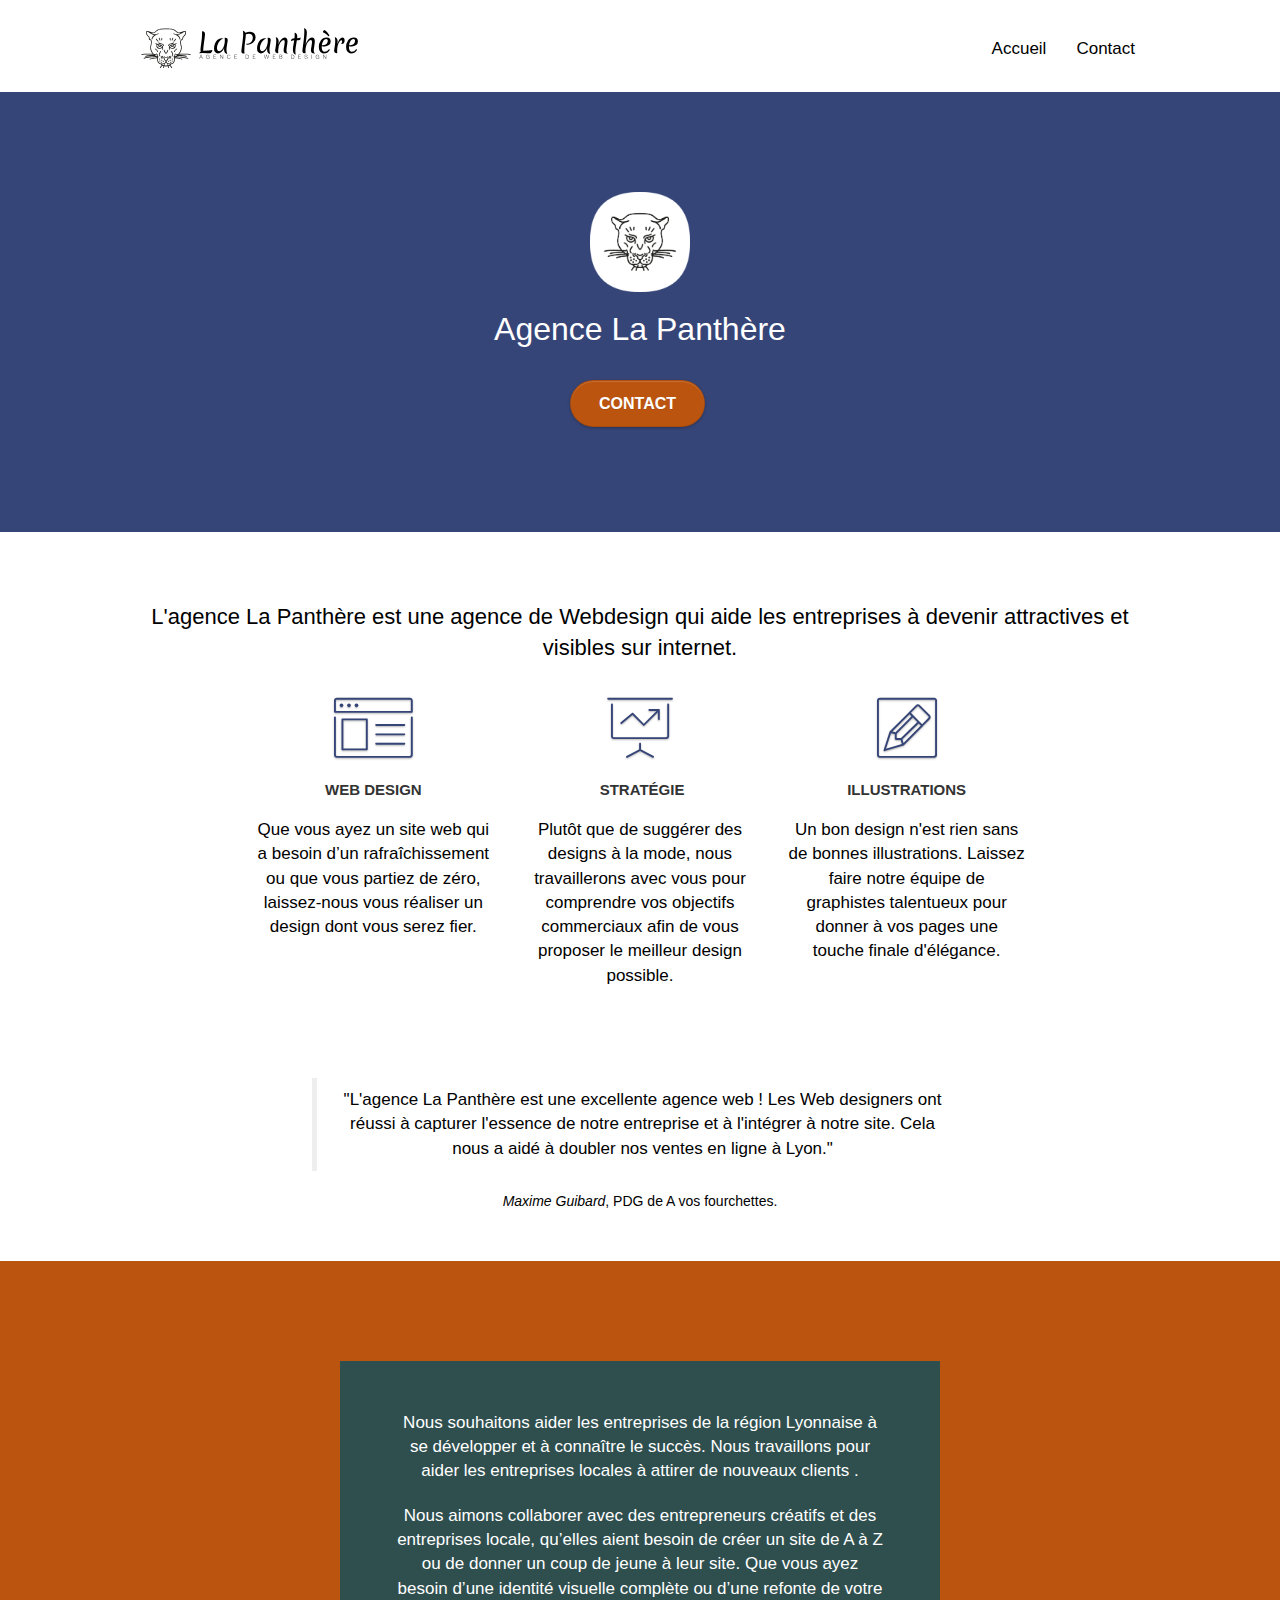
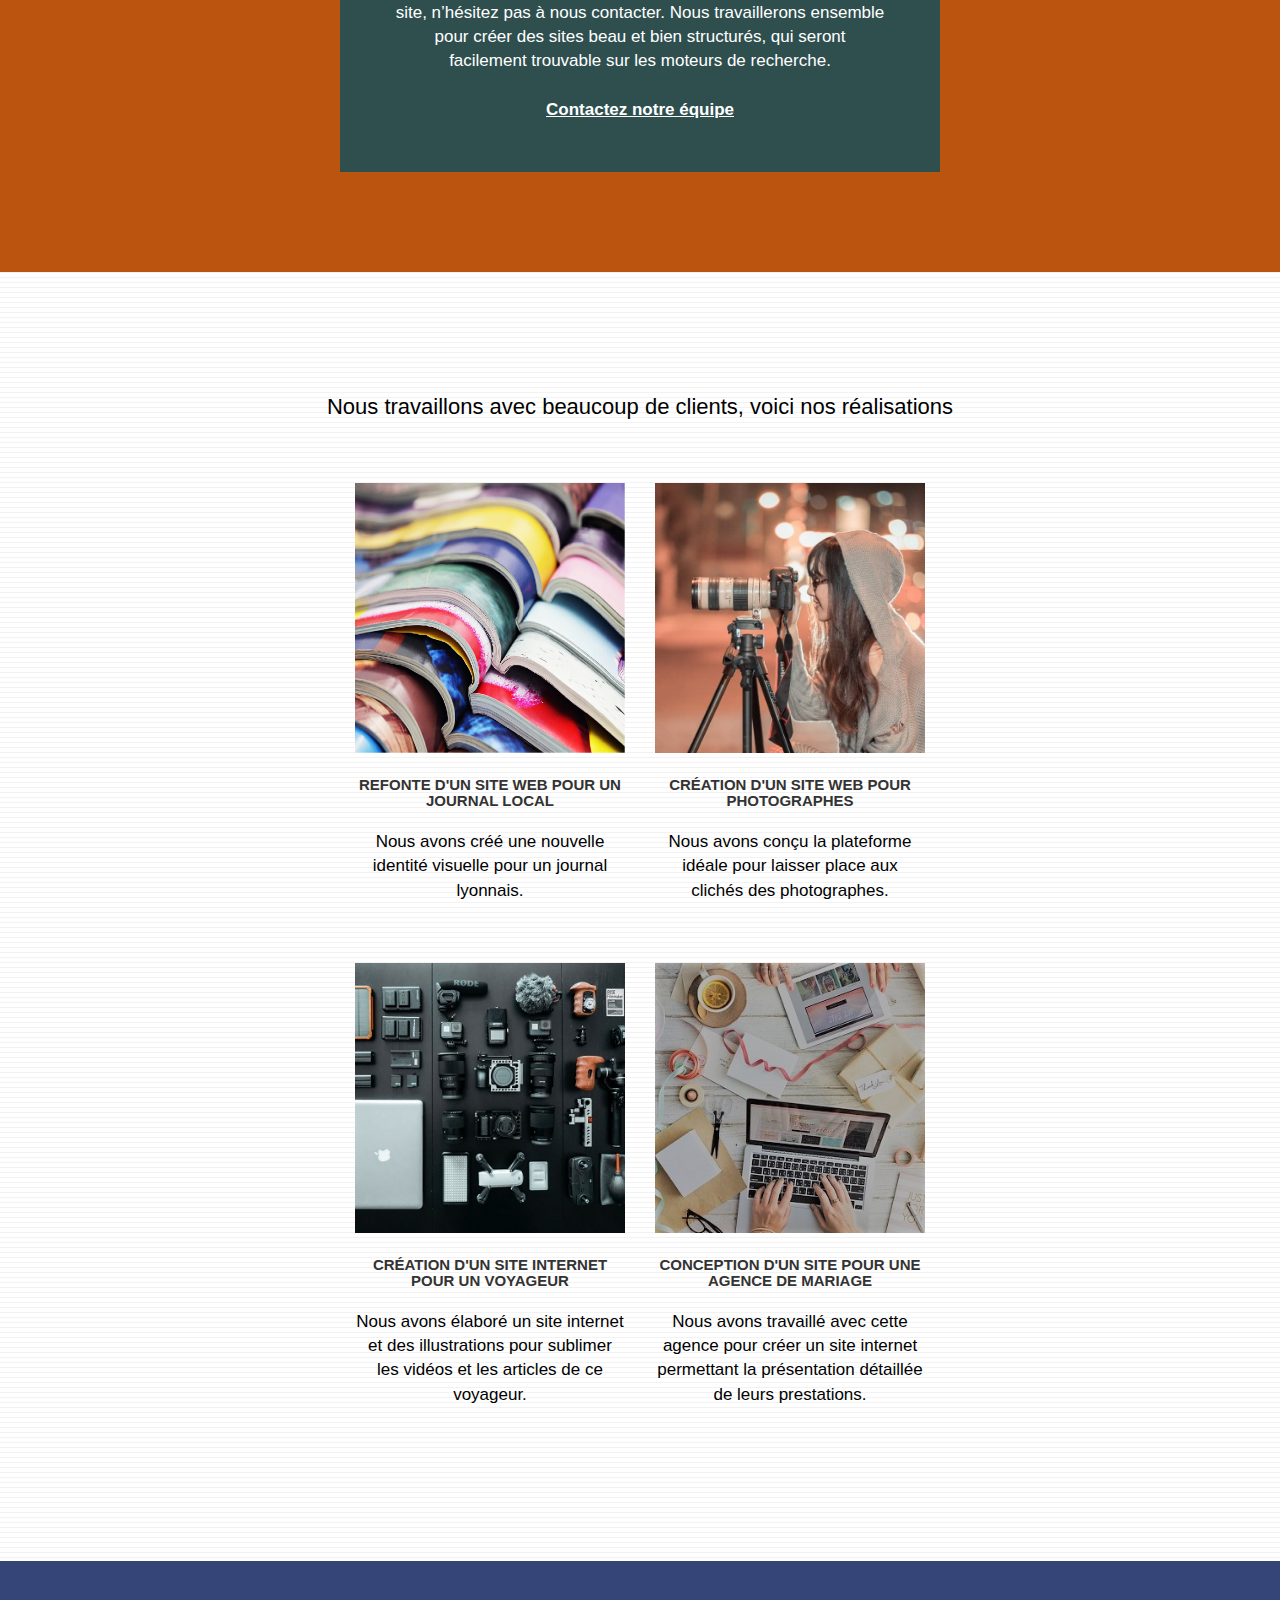
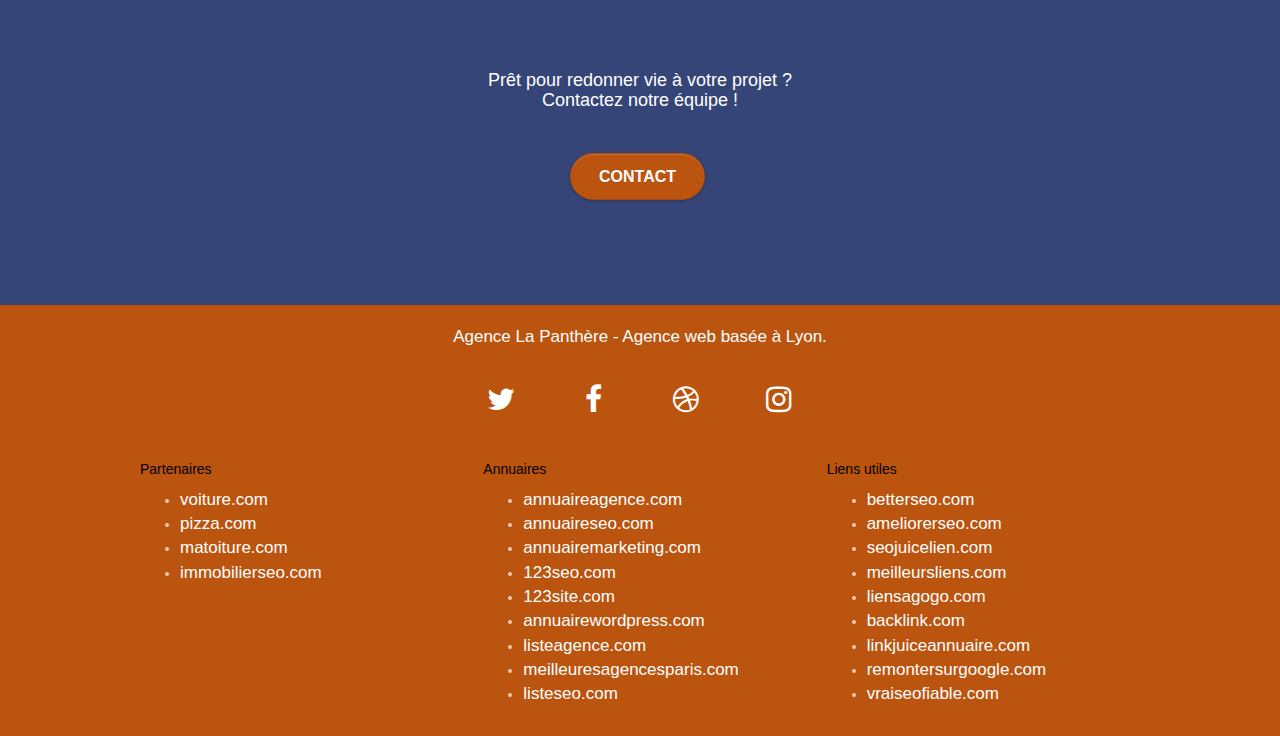
<file: index.html>
<!doctype html>
<html lang="fr-FR">
<head>
    <meta charset="utf-8">
	<meta name="google-site-verification" content="D3obPeCJsWR9UN9OJGlgRFCOCt_cHefrykcLHvvnbHA" />
    <meta name="description" content="La Panthère est une agence de web design qui aide les entreprises à devenir attractives et visibles sur Internet | +500 clients satisfait">
    <meta name="viewport" content="width=device-width, initial-scale=1.0, viewport-fit=cover">
    <link rel="shortcut icon" type="image/png" href="favicon.jpg">
    
	<link rel="stylesheet" type="text/css" href="./css/bootstrap.css">
	<link rel="stylesheet" type="text/css" href="style.css">
	<link rel="stylesheet" type="text/css" href="./css/font-awesome.css">
	<link rel="stylesheet" type="text/css" href="./css/et-line.css">
	
    
	<script src="./js/jquery-2.1.0.js"></script>
	<script src="./js/bootstrap.js"></script>
	<script src="./js/blocs.js"></script>
	<script src="./js/jquery.touchSwipe.js" defer></script>
	<script src="./js/gmaps.js"></script>

    <title>La Panthère - Agence de Web Design</title>

    
<!-- Analytics -->
 
<!-- Analytics END -->
    
</head>
<body>
<!-- Principal conteneur -->
<main class="page-container">
    
	<!-- bloc-0 -->
	<header class="bloc bgc-white l-bloc " id="bloc-0">
		<div class="container bloc-sm">

			<nav class="navbar row">
				<div class="navbar-header">
					<a class="navbar-brand" href="index.html"><img src="img/agence-la-panthere-monochrome.svg" alt="Logo La Panthère, Agence Web" height="40" width="217"/></a>
					<button id="nav-toggle" type="button" aria-label="Toggle Navigation" class="ui-navbar-toggle navbar-toggle" data-toggle="collapse" data-target=".navbar-1">
						<span class="sr-only"></span><span class="icon-bar"></span><span class="icon-bar"></span><span class="icon-bar"></span>
					</button>
				</div>
				<div class="collapse navbar-collapse navbar-1 special-dropdown-nav">
					<ul class="site-navigation nav navbar-nav">
						<li>
							<a href="index.html">Accueil</a>
						</li>
						<li>
						</li>
						<li>
							<a href="contact.html">Contact</a>
						</li>
					</ul>
				</div>
			</nav>
		</div>
	</header>
	<!-- bloc-0 END -->

	<!-- bloc-1-presentation -->
	<section class="bloc bgc-dark-slate-blue bg-banniere d-bloc bg-t-edge bloc-bg-texture texture-paper b-parallax" id="bloc-1-hero">
		<div class="container bloc-lg">
			<div class="row tight-width-whitespace">
				<div class="col-sm-12">
					<img src="img/logo.png" class="center-block image-resize-mode" height="100" width="100" alt="Logo La Panthère, Agence Web" />
					<h1 class="text-center hero-bloc-text tc-orange ">Agence La Panthère</h1>
					<div class="text-center">
						<a href="contact.html" class="btn btn-lg btn-clean btn-rd cta-hero btn-atomic-tangerine" id="cta-hero">Contact</a>
					</div>
				</div>
			</div>
		</div>
	</section>
	<!-- bloc-1-presentation END -->

	<!-- bloc-2-services -->
	<section class="bloc bgc-white l-bloc" id="bloc-2-services">
		<div class="container bloc-md">
			<div class="row">
				<div class="col-sm-12 text-center">
					<h2>L'agence La Panthère est une agence de Webdesign qui aide les entreprises à devenir attractives et visibles sur internet.</h2>
				</div>
			</div>
			<div class="row voffset-lg med-width-whitespace">
				<div class="col-sm-4">
					<div class="text-center">
						<span class="et-icon-browser sm-shadow icon-dark-slate-blue icons icon-lg"></span>
					</div>
					<h3 class="mg-md text-center">
						Web design
					</h3>
					<p class="text-center ">
						Que vous ayez un site web qui a besoin d&rsquo;un rafraîchissement ou que vous partiez de zéro, laissez-nous vous réaliser un design dont vous serez fier.
					</p>
				</div>
				<div class="col-sm-4">
					<div class="text-center">
						<span class="et-icon-presentation sm-shadow icon-dark-slate-blue icons icon-lg"></span>
					</div>
					<h3 class="mg-md text-center">
						&nbsp;Stratégie
					</h3>
					<p class="text-center ">
						Plutôt que de suggérer des designs à la mode, nous travaillerons avec vous pour comprendre vos objectifs commerciaux afin de vous proposer le meilleur design possible.<br>
					</p>
				</div>
				<div class="col-sm-4">
					<div class="text-center">
						<span class="et-icon-edit sm-shadow icon-dark-slate-blue icons icon-lg"></span>
					</div>
					<h3 class="mg-md text-center">
						Illustrations
					</h3>
					<p class="text-center ">
						Un bon design n'est rien sans de bonnes illustrations. Laissez faire notre équipe de graphistes talentueux pour donner à vos pages une touche finale d'élégance.
					</p>
				</div>
			</div>
			<div class="row voffset-lg voffset">
				<div class="col-xs-12 col-md-8 col-md-offset-2 text-center">				
					<figure>
						<blockquote>
							<p>"L'agence La Panthère est une excellente agence web ! Les Web designers ont réussi à capturer l'essence de notre entreprise et à l'intégrer à notre site. Cela nous a aidé à doubler nos ventes en ligne à Lyon."</p>
						</blockquote>
						<figcaption><cite><a href="#">Maxime Guibard</a></cite>, PDG de A vos fourchettes.</figcaption>
					</figure>
				</div>
			</div>
		</div>
	</section>
	<!-- bloc-2-services END -->

	<!-- bloc-3-what-i-do -->
	<section class="bloc tc-orange bgc-atomic-tangerine bg-presentation d-bloc bloc-bg-texture texture-paper b-parallax" id="bloc-3-what-i-do">
		<div class="container bloc-lg">
			<div class="row tight-width-whitespace black-background">
				<div class="col-sm-12">
					<p class="mg-md text-center tc-orange">
						Nous souhaitons aider les entreprises de la région Lyonnaise à se développer et à connaître le succès. Nous travaillons pour aider les entreprises locales à attirer de nouveaux clients .<br>
					</p>
					<p class="text-center white">
						Nous aimons collaborer avec des entrepreneurs créatifs et des entreprises locale, qu’elles aient besoin de créer un site de A à Z ou de donner un coup de jeune à leur site. Que vous ayez besoin d’une identité visuelle complète ou d’une refonte de votre site, n’hésitez pas à nous contacter. Nous travaillerons ensemble pour créer des sites beau et bien structurés, qui seront facilement trouvable sur les moteurs de recherche. <br><br><a class="ltc-white bold-link" href="contact.html">Contactez notre équipe</a><br>
					</p>
				</div>
			</div>
		</div>
	</section>
	<!-- bloc-3-what-i-do END -->

	<!-- bloc-4-portfolio -->
	<section class="bloc bgc-white bg-lines-h2-bg bg-repeat l-bloc" id="bloc-4-portfolio">
		<div class="container bloc-lg">
			<div class="row">
				<div class="col-sm-12 text-center">
					<h2>Nous travaillons avec beaucoup de clients, voici nos réalisations</h2>
				</div>
			</div>
			<div class="row tight-width-whitespace portfolio-row">
				<article class="col-sm-6">
					<a href="#" data-lightbox="img/1.jpg" data-gallery-id="gallery-1" data-caption="Refonte d'un site web pour un journal local" data-frame="snapshot-lb"><img src="img/1.jpg" alt="Refonte site web journal" width="272" height="272" class="img-responsive portfolio-thumb" /></a>
					<h3 class="mg-md text-center">
						Refonte d'un site web pour un journal local
					</h3>
					<p class="text-center">
						Nous avons créé une nouvelle identité visuelle pour un journal lyonnais.
					</p>
				</article>
				<article class="col-sm-6">
					<a href="#" data-lightbox="img/2.jpg" data-gallery-id="gallery-1" data-caption="Création d'un site web pour photographes" data-frame="snapshot-lb"><img src="img/2.jpg" class="img-responsive portfolio-thumb" width="272" height="272" alt="Création d'un site web pour photographes" /></a>
					<h3 class="mg-md text-center">
						Création d'un site web pour photographes
					</h3>
					<p class="text-center">
						Nous avons conçu la plateforme idéale pour laisser place aux clichés des photographes.
					</p>
				</article>
			</div>
			<div class="row tight-width-whitespace portfolio-row">
				<article class="col-sm-6">
					<a href="#" data-lightbox="img/3.jpg" data-gallery-id="gallery-1" data-caption="Création d'un site internet pour un voyageur" data-frame="snapshot-lb"><img src="img/3.jpg" class="img-responsive portfolio-thumb" width="272" height="272" alt="Création d'un site web pour voyageur"/></a>
					<h3 class="mg-md text-center">
						Création d'un site internet pour un voyageur
					</h3>
					<p class="text-center">
						Nous avons élaboré un site internet et des illustrations pour sublimer les vidéos et les articles de ce voyageur.
					</p>
				</article>
				<article class="col-sm-6">
					<a href="#" data-lightbox="img/4.jpg" data-gallery-id="gallery-1" data-caption="Conception d'un site pour une agence de mariage" data-frame="snapshot-lb"><img src="img/4.jpg" class="img-responsive portfolio-thumb" width="272" height="272" alt="Création d'un site web pour agence de mariage" /></a>
					<h3 class="mg-md text-center">
						Conception d'un site pour une agence de mariage
					</h3>
					<p class="text-center">
						Nous avons travaillé avec cette agence pour créer un site internet permettant la présentation détaillée de leurs prestations.
					</p>
				</article>
			</div>
		</div>
	</section>
	<!-- bloc-4-portfolio END -->

	<!-- bloc-5-cta -->
	<section id="SectionProspection" class="bloc bgc-dark-slate-blue bg-banniere d-bloc bloc-bg-texture texture-paper">
		<div class="container bloc-lg">
			<div class="row">
				<h4 class="mg-md text-center tc-orange">
					Prêt pour redonner vie à votre projet ?<br>Contactez notre équipe !
				</h4>
				<div class="col-sm-12 text-center">
					<a href="contact.html" class="btn btn-atomic-tangerine btn-clean btn-rd btn-lg cta-hero">Contact</a>
				</div>
			</div>
		</div>
	</section>
	<!-- bloc-5-cta END -->

	<!-- Footer - bloc-8 -->
	<footer class="bloc bgc-atomic-tangerine d-bloc" id="bloc-8">
		<div class="container bloc-sm">
			<div class="row">
				<div class="col-sm-12">
					<p class="text-center white">
						Agence La Panthère - Agence web basée à Lyon.<br>
					</p>
					<div class="flex social">
						<div class="col-sm-3">
							<div class="text-center">
								<a class="social" href="http://www.twitter.fr/l"><span class="fa fa-twitter icon-md"></span></a>
							</div>
						</div>
						<div class="col-sm-3">
							<div class="text-center">
								<a class="social" href="https://fr-fr.facebook.com"><span class="fa fa-facebook icon-md"></span></a>
							</div>
						</div>
						<div class="col-sm-3">
							<div class="text-center">
								<a class="social" href="https://dribbble.com"><span class="fa fa-dribbble icon-md"></span></a>
							</div>
						</div>
						<div class="col-sm-3">
							<div class="text-center">
								<a class="social" href="https://www.instagram.com"><span class="fa fa-instagram icon-md"></span></a>
							</div>
						</div>
					</div>
					<nav class="row">
						<div class="col-sm-4">
							<h5>Partenaires</h5>
								<ul>
									<li><a href="voiture.com" rel="nofollow">voiture.com</a></li>
									<li><a href="pizza.com" rel="nofollow">pizza.com</a></li>
									<li><a href="matoiture.com" rel="nofollow">matoiture.com</a></li>
									<li><a href="immobilierseo.com" rel="nofollow">immobilierseo.com</a></li>
								</ul>		
						</div>
						<div class="col-sm-4">
							<h5>Annuaires</h5> 
							<ul>
								<li><a href="annuaireagence.com" rel="nofollow">annuaireagence.com</a></li>
								<li><a href="annuaireseo.com" rel="nofollow">annuaireseo.com</a></li>
								<li><a href="annuairemarketing.com" rel="nofollow">annuairemarketing.com</a></li>
								<li><a href="123seoture.com" rel="nofollow">123seo.com</a></li>
								<li><a href="123site.com" rel="nofollow">123site.com</a></li>
								<li><a href="annuairewordpress.com" rel="nofollow">annuairewordpress.com</a></li>
								<li><a href="listeagence.com" rel="nofollow">listeagence.com</a></li>
								<li><a href="meilleuresagencesparis.com" rel="nofollow">meilleuresagencesparis.com</a></li>
								<li><a href="listeseo.com" rel="nofollow">listeseo.com</a></li>
							</ul>
						</div>
						<div class="col-sm-4">
							<h5>Liens utiles</h5>
							<ul>
								<li><a href="betterseo.com" rel="nofollow">betterseo.com</a></li>
								<li><a href="ameliorerseo.com" rel="nofollow">ameliorerseo.com</a></li>
								<li><a href="seojuicelien.com" rel="nofollow">seojuicelien.com</a></li>
								<li><a href="meilleursliens.com" rel="nofollow">meilleursliens.com</a></li>
								<li><a href="liensagogo.com" rel="nofollow">liensagogo.com</a></li>
								<li><a href="backlink.com" rel="nofollow">backlink.com</a></li>
								<li><a href="linkjuiceannuaire.com" rel="nofollow">linkjuiceannuaire.com</a></li>
								<li><a href="remontersurgoogle.com" rel="nofollow">remontersurgoogle.com</a></li>
								<li><a href="vraiseofiable.com" rel="nofollow">vraiseofiable.com</a></li>
							</ul>
						</div>
					</nav>
				</div>
			</div>
		</div>
	</footer>
	<!-- Footer - bloc-8 END -->

</main>
<!-- Principal conteneur END -->
    

</body>
</html>
</file>
<file: style.css>
/* AJOUTS PERSONNELS */

.keywords {
    color: #FFFFFF;
}



/* FIN DES AJOUTS PERSONNELS */

body {
    margin: 0;
    padding: 0;
    background: #FFF;
    overflow-x: hidden;
    -webkit-font-smoothing: antialiased;
    -moz-osx-font-smoothing: grayscale;
}

a,
button {
    transition: all .3s ease-in-out;
    outline: none!important;
}

footer a {
    font-size: 17px;
    color: #FFFFFF!important;
    padding-top: 15px; 
    padding-bottom: 15px;
}


a:hover {
    text-decoration: underline;
    cursor: pointer;
}

#page-loading-blocs-notifaction {
    position: fixed;
    top: 0;
    bottom: 0;
    width: 100%;
    z-index: 100000;
    background: #FFFFFF url("img/pageload-spinner.gif") no-repeat center center;
}

.bloc {
    width: 100%;
    clear: both;
    background: 50% 50% no-repeat;
    padding: 0 50px;
    -webkit-background-size: cover;
    -moz-background-size: cover;
    -o-background-size: cover;
    background-size: cover;
    position: relative;
}

.bloc .container {
    padding-left: 0;
    padding-right: 0;
}

.bloc-lg {
    padding: 100px 50px;
}

.bloc-md {
    padding: 50px;
}

.bloc-sm {
    padding: 20px 50px;
}

.bg-center,
.bg-l-edge,
.bg-r-edge,
.bg-t-edge,
.bg-b-edge,
.bg-tl-edge,
.bg-bl-edge,
.bg-tr-edge,
.bg-br-edge,
.bg-repeat {
    -webkit-background-size: auto!important;
    -moz-background-size: auto!important;
    -o-background-size: auto!important;
    background-size: auto!important;
}

.bg-repeat {
    background: repeat;
}

.bg-t-edge {
    background: top no-repeat;
}

.bloc-bg-texture::before {
    content: "";
    background-size: 2px 2px;
    position: absolute;
    top: 0;
    bottom: 0;
    left: 0;
    right: 0;
}

.texture-paper::before {
    background-size: 280px 280px;
}

.b-parallax {
    background-attachment: fixed;
}

.d-bloc {
    color: rgba(255, 255, 255, .7);
}

.d-bloc button:hover {
    color: rgba(255, 255, 255, .9);
}

.d-bloc .icon-round,
.d-bloc .icon-square,
.d-bloc .icon-rounded,
.d-bloc .icon-semi-rounded-a,
.d-bloc .icon-semi-rounded-b {
    border-color: rgba(255, 255, 255, .9);
}

.d-bloc .divider-h span {
    border-color: rgba(255, 255, 255, .2);
}

.d-bloc .a-btn,
.d-bloc .navbar a,
.d-bloc .navbar-brand,
.d-bloc a .icon-sm,
.d-bloc a .icon-md,
.d-bloc a .icon-lg,
.d-bloc a .icon-xl,
.d-bloc h1 a,
.d-bloc h2 a,
.d-bloc h3 a,
.d-bloc h4 a,
.d-bloc h5 a,
.d-bloc h6 a,
.d-bloc p a {
    color: #FFFFFF;
}

.d-bloc .a-btn:hover,
.d-bloc .navbar a:hover,
.d-bloc .navbar-brand:hover,
.d-bloc a:hover .icon-sm,
.d-bloc a:hover .icon-md,
.d-bloc a:hover .icon-lg,
.d-bloc a:hover .icon-xl,
.d-bloc h1 a:hover,
.d-bloc h2 a:hover,
.d-bloc h3 a:hover,
.d-bloc h4 a:hover,
.d-bloc h5 a:hover,
.d-bloc h6 a:hover,
.d-bloc p a:hover {
    color: rgba(255, 255, 255, 1);
}

.d-bloc .navbar-toggle .icon-bar {
    background: rgba(255, 255, 255, 1);
}

.d-bloc .btn-wire,
.d-bloc .btn-wire:hover {
    color: rgba(255, 255, 255, 1);
    border-color: rgba(255, 255, 255, 1);
}

.d-bloc .panel {
    color: rgba(0, 0, 0, .5);
}

.d-bloc .panel button:hover {
    color: rgba(0, 0, 0, .7);
}

.d-bloc .panel icon {
    border-color: rgba(0, 0, 0, .7);
}

.d-bloc .panel .divider-h span {
    border-color: rgba(0, 0, 0, .1);
}

.d-bloc .panel .a-btn {
    color: rgba(0, 0, 0, .6);
}

.d-bloc .panel .a-btn:hover {
    color: rgba(0, 0, 0, 1);
}

.d-bloc .panel .btn-wire,
.d-bloc .panel .btn-wire:hover {
    color: rgba(0, 0, 0, .7);
    border-color: rgba(0, 0, 0, .3);
}

.d-bloc .panel,
.l-bloc {
    color: black;
}

.d-bloc .panel button:hover,
.l-bloc button:hover {
    color: rgba(0, 0, 0, .7);
}

.l-bloc .icon-round,
.l-bloc .icon-square,
.l-bloc .icon-rounded,
.l-bloc .icon-semi-rounded-a,
.l-bloc .icon-semi-rounded-b {
    border-color: rgba(0, 0, 0, .7);
}

.d-bloc .panel .divider-h span,
.l-bloc .divider-h span {
    border-color: rgba(0, 0, 0, .1);
}

.d-bloc .panel .a-btn,
.l-bloc .a-btn,
.l-bloc .navbar a,
.l-bloc .navbar-brand,
.l-bloc a .icon-sm,
.l-bloc a .icon-md,
.l-bloc a .icon-lg,
.l-bloc a .icon-xl,
.l-bloc h1 a,
.l-bloc h2 a,
.l-bloc h3 a,
.l-bloc h4 a,
.l-bloc h5 a,
.l-bloc h6 a,
.l-bloc p a {
    color: rgba(0, 0, 0, .6);
}

.d-bloc .panel .a-btn:hover,
.l-bloc .a-btn:hover,
.l-bloc .navbar a:hover,
.l-bloc .navbar-brand:hover,
.l-bloc a:hover .icon-sm,
.l-bloc a:hover .icon-md,
.l-bloc a:hover .icon-lg,
.l-bloc a:hover .icon-xl,
.l-bloc h1 a:hover,
.l-bloc h2 a:hover,
.l-bloc h3 a:hover,
.l-bloc h4 a:hover,
.l-bloc h5 a:hover,
.l-bloc h6 a:hover,
.l-bloc p a:hover {
    color: rgba(0, 0, 0, 1);
}

.l-bloc .navbar-toggle .icon-bar {
    color: rgba(0, 0, 0, .6);
}

.d-bloc .panel .btn-wire,
.d-bloc .panel .btn-wire:hover,
.l-bloc .btn-wire,
.l-bloc .btn-wire:hover {
    color: rgba(0, 0, 0, .7);
    border-color: rgba(0, 0, 0, .3);
}

.voffset {
    margin-top: 30px;
}

.voffset-lg {
    margin-top: 80px;
}

.row-no-gutters {
    margin-right: 0;
    margin-left: 0;
}

.row.row-no-gutters > [class^="col-"],
.row.row-no-gutters > [class*=" col-"] {
    padding-right: 0;
    padding-left: 0;
}

#bloc-1-hero h1 {
    font-size: 32px;
}

.navbar {
    margin-bottom: 0;
    z-index: 1;
}

.navbar-brand {
    height: auto;
    padding: 3px 15px;
    font-size: 25px;
    font-weight: normal;
    font-weight: 600;
    line-height: 44px;
}

.navbar-brand img {
    max-height: 200px;
    margin: 0 5px 0 0;
    display: inline;
}

.navbar-brand img[src$=svg] {
    min-width: 100px;
}

.nav-center .navbar-brand img {
    margin: 0;
}

.navbar .nav {
    padding-top: 2px;
    margin-right: -16px;
    float: right;
    z-index: 1;
}

.nav > li {
    float: left;
    margin-top: 4px;
    font-size: 17px;
}

.navbar-nav .open .dropdown-menu > li > a {
    text-align: inherit;
}

.nav > li a:hover,
.nav > li a:focus {
    background: transparent;
}

.navbar-toggle {
    margin: 10px 10px 0 0;
    border: 0px;
}

.navbar-toggle:hover {
    background: transparent!important;
}

.navbar-toggle .icon-bar {
    background-color: rgba(0, 0, 0, .5);
    width: 26px;
}

.nav-invert .navbar .nav {
    float: left;
}

.nav-invert .navbar-header,
.nav-invert .navbar-brand {
    float: right;
    position: relative;
    z-index: 2;
}

@media (min-width: 768px) {
    .site-navigation {
        position: absolute;
        top: 50%;
        right: 20px;
        transform: translate(0, -50%);
        -webkit-transform: translateY(-50%);
    }
    .nav > li .dropdown-menu a,
    .nav > li .dropdown-menu a:hover {
        color: #484848;
    }
    .nav-invert .site-navigation {
        left: 0;
        right: 0;
    }
    .nav-center {
        text-align: center;
    }
    .nav-center .navbar-header {
        width: 100%;
    }
    .nav-center .navbar-header,
    .nav-center .navbar-brand,
    .nav-center .nav > li {
        float: none;
        display: inline-block;
    }
    .nav-center .site-navigation {
        position: relative;
        width: 100%;
        right: 0;
        margin-right: 0px;
        margin-top: 20px;
    }
    .nav-center.mini-nav .navbar-toggle {
        float: none;
        margin: 10px auto 0;
    }
}

.nav > li > .dropdown a {
    background: none!important;
    display: block;
    padding: 14px 15px;
}

nav .caret {
    margin: 0 5px;
}

.dropdown-menu .dropdown-menu {
    top: -8px;
    left: 100%;
}

.dropdown-menu .dropmenu-flow-right {
    top: 100%;
    left: 0;
    margin-left: -1px;
    border-top-left-radius: 0;
    border-top-right-radius: 0;
}

.dropdown-menu .dropdown span {
    border: 4px solid black;
    border-top-color: transparent;
    border-right-color: transparent;
    border-bottom-color: transparent;
    margin: 6px -5px 0 0!important;
    float: right;
}

.mg-md {
    margin-top: 10px;
    margin-bottom: 20px;
}

.mg-lg {
    margin-top: 10px;
    margin-bottom: 40px;
}

.btn {
    margin: 0 5px 5px 0;
}

.btn.pull-right {
    margin: 0 0 5px 5px;
}

.btn-d,
.btn-d:hover,
.btn-d:focus {
    color: #FFF;
    background: rgba(0, 0, 0, .3);
}

button {
    outline: none!important;
}

.btn-rd {
    border-radius: 40px;
}

.btn-clean {
    border: 1px solid rgba(0, 0, 0, .08);
    border-bottom-color: rgba(0, 0, 0, .1);
    text-shadow: 0 1px 0 rgba(0, 0, 1, .1);
    box-shadow: 0 1px 3px rgba(0, 0, 1, .25), inset 0 1px 0 0 rgba(255, 255, 255, .15);
}

.icon-md {
    font-size: 30px!important;
}

.icon-lg {
    font-size: 60px!important;
}

.sm-shadow {
    text-shadow: 0 1px 2px rgba(0, 0, 0, .3);
}

.panel-sq,
.panel-sq .panel-heading,
.panel-sq .panel-footer {
    border-radius: 0;
}

.panel-rd {
    border-radius: 30px;
}

.panel-rd .panel-heading {
    border-radius: 29px 29px 0 0;
}

.panel-rd .panel-footer {
    border-radius: 0 0 29px 29px;
}

.form-control {
    border-color: rgba(0, 0, 0, .1);
    box-shadow: none;
}

.scrollToTop {
    width: 40px;
    height: 40px;
    position: fixed;
    bottom: 20px;
    right: 20px;
    opacity: 0;
    z-index: 500;
    transition: all .3s ease-in-out;
}

.scrollToTop span {
    margin-top: 6px;
}

.showScrollTop {
    font-size: 14px;
    opacity: 1;
}

a[data-lightbox] {
    position: relative;
    display: block;
    text-align: center;
}

a[data-lightbox]:hover::before {
    content: "+";
    font-family: "HelveticaNeue-Light", "Helvetica Neue Light", "Helvetica Neue", Helvetica, Arial;
    font-size: 32px;
    width: 50px;
    height: 50px;
    margin-left: -25px;
    border-radius: 50%;
    background: rgba(0, 0, 0, .6);
    color: #FFF;
    font-weight: 100;
    z-index: 1;
    position: absolute;
    top: 50%;
    transform: translateY(-50%);
    -webkit-transform: translateY(-50%);
}

a[data-lightbox]:hover img {
    opacity: 0.6;
    -webkit-animation-fill-mode: none;
    animation-fill-mode: none;
}

#lightbox-modal {
    display: flex;
    align-items: center;
}

#lightbox-modal .modal-dialog {
    width: 90%;
    max-width: 900px;
    margin: 0 auto 0;
}

#lightbox-modal .modal-dialog img {
    max-height: 90vh;
    margin: 0 auto;
}

.lightbox-caption {
    padding: 20px;
    color: #FFF;
    background: rgba(0, 0, 0, .5);
    position: absolute;
    left: 15px;
    right: 15px;
    bottom: 5px;
}

.close-lightbox {
    color: #FFF;
    font-size: 30px;
    position: absolute;
    top: 20px;
    right: 20px;
    z-index: 20;
    background: rgba(0, 0, 0, .5);
    border: none;
    line-height: 30px;
    padding: 0 9px 5px;
    opacity: 0.3;
}

.close-lightbox:hover,
.next-lightbox:hover,
.prev-lightbox:hover {
    opacity: 1.0;
    color: #FFF;
}

.next-lightbox,
.prev-lightbox {
    font-size: 20px;
    color: rgba(255, 255, 255, .9);
    background: rgba(0, 0, 0, .5);
    transition: all .2s ease-in-out;
    position: absolute;
    top: 45%;
    z-index: 1;
    opacity: 0.4;
}

.next-lightbox {
    padding: 6px 8px 1px 13px;
    right: 25px;
}

.prev-lightbox {
    padding: 6px 13px 1px 10px;
    left: 25px;
}

.snapshot-lb .modal-body {
    padding-bottom: 45px;
}

.snapshot-lb .lightbox-caption {
    padding: 0;
    color: rgba(0, 0, 0, .5);
    background: none;
}

h1,
h2,
h3,
h4,
h5,
h6,
p,
label,
.btn,
a {
    font-family: "helvetica";
    font-weight: 400;
    color: black!important;
}

.container {
    max-width: 1000px;
}

.hero-bloc-text {
    font-size: 38px;
}

.hero-bloc-text-sub {
    font-size: 36px;
}

.statement-bloc-text {
    line-height: 26px;
    font-style: italic;
    font-size: 20px;
    text-align: center;
    font-weight: lighter;
    max-width: 520px;
    margin: auto auto auto auto;
}

p {
    font-size: 17px;
}

.tight-width-whitespace {
    max-width: 600px;
    margin: auto auto auto auto;
}

.h1 {
    font-size: 20px;
    font-family: "Open Sans";
}

.cta-hero {
    margin-top: 22px;
    color: #FFFFFF!important;
    text-transform: uppercase;
    padding: 12px 28px 12px 28px;
    font-size: 16px;
    font-weight: 700;
}

.social {
    max-width: 400px;
    margin: 20px auto 20px auto;
    padding: 15px 15px 15px 15px;
}
.flex{
    display: flex;
    justify-content: center;
}

h2 {
    font-size: 22px;
    line-height: 1.4em;
}

h3 {
    font-size: 15px;
    text-transform: uppercase;
    font-weight: 700;
    color: #333333!important;
}

.med-width-whitespace {
    max-width: 800px;
    margin: auto auto auto auto;
    box-shadow: 0px 0px 0px #000000;
}

h1 {
    color: #333333!important;
}

h4 {
    color: #FFFFFF!important;
}

.icons {
    margin-bottom: 14px;
    margin-top: 24px;
}

.white {
    color: #FFFFFF!important;
}

.portfolio-thumb {
    margin-bottom: 24px;
}

.portfolio-row {
    margin-bottom: 44px;
    margin-top: 50px;
}

.avatar {
    box-shadow: 0px 4px 9px rgba(0, 0, 0, 0.3);
}

.black-background {
    background-color: darkslategray;
    padding: 40px 40px 40px 40px;
}

.bold-link {
    font-weight: 900;
    text-decoration: underline!important;
}

.bgc-white {
    background-color: #FFFFFF;
}

.bgc-dark-slate-blue {
    background-color: #364577;
}

.bgc-atomic-tangerine {
    background-color: #BB540F;
}

.tc-orange {
    color: #FFFFFF!important;
}

.tc-white {
    color: white!important;
}

.btn-atomic-tangerine {
    background: #BB540F;
    color: #FFFFFF!important;
}

.btn-atomic-tangerine:hover {
    background: #264244!important;
    color: #FFFFFF!important;
}

.ltc-white {
    color: #FFFFFF!important;
}

.ltc-white:hover {
    color: #cccccc!important;
}

.ltc-atomic-tangerine {
    color: #F3976C!important;
}

.ltc-atomic-tangerine:hover {
    color: #c27956!important;
}

.icon-dark-slate-blue {
    color: #364577!important;
    border-color: #364577!important;
}

.bg-dots-bg {
    background-image: url("img/dots-bg.png");
}

.bg-lines-h2-bg {
    background-image: url("img/lines-h2-bg.png");
}

/*.bg-banniere {
    background-image: url("img/agence-la-panthere.jpg");
}*/

.bg-presentation {
    background-image: url("img/image-de-presentation.jpg");
}

@media (max-width: 1024px) {
    .bloc {
        padding-left: 20px;
        padding-right: 20px;
    }
    .bloc.full-width-bloc,
    .bloc-tile-2.full-width-bloc .container,
    .bloc-tile-3.full-width-bloc .container,
    .bloc-tile-4.full-width-bloc .container {
        padding-left: 0;
        padding-right: 0;
    }
}

@media (max-width: 992px) and (min-width: 768px) {
    .navbar .nav {
        max-width: 80%
    }
    .nav-center.navbar .nav {
        max-width: 100%
    }
}

@media only screen and (min-width: 768px) and (max-width: 1024px) and (orientation: landscape) {
    .b-parallax {
        background-attachment: scroll;
    }
}

@media only screen and (min-width: 1024px) and (max-width: 1366px) and (-webkit-min-device-pixel-ratio: 1.5) {
    .b-parallax {
        background-attachment: scroll;
    }
}

@media (max-width: 991px) {
    .container {
        width: 100%;
    }
    .b-parallax {
        background-attachment: scroll;
    }
    .page-container,
    #hero-bloc {
        overflow-x: hidden;
        position: relative;
    }
    .bloc {
    }
    .bloc-group,
    .bloc-group .bloc {
        display: block;
        width: 100%;
    }
    .bloc-fill-screen .fill-bloc-top-edge,
    .bloc-fill-screen .fill-bloc-bottom-edge {
        padding: 0 20px;
    }
}

@media (max-width: 767px) {
    .page-container {
        overflow-x: hidden;
        position: relative;
    }
    h1,
    h2,
    h3,
    h4,
    h5,
    h6,
    p,
    #disqus_thread {
        padding-left: 10px!important;
        padding-right: 10px!important;
    }
    .b-parallax {
        background-attachment: scroll;
    }
    .navbar .nav {
        padding-top: 0;
        border-top: 1px solid rgba(0, 0, 0, .2);
        float: none!important;
    }
    .navbar.row {
        margin-left: 0;
        margin-right: 0;
    }
    .site-navigation {
        position: inherit;
        transform: none;
        -webkit-transform: none;
        -ms-transform: none;
    }
    .nav > li {
        margin-top: 0;
        border-bottom: 1px solid rgba(0, 0, 0, .1);
        background: rgba(0, 0, 0, .05);
        text-align: left;
        padding-left: 15px;
        width: 100%;
    }
    .nav > li:hover {
        background: rgba(0, 0, 0, .08);
    }
    .dropdown .dropdown a .caret {
        float: none;
        margin: 5px 0 0 10px!important;
        border: 4px solid black;
        border-bottom-color: transparent;
        border-right-color: transparent;
        border-left-color: transparent;
    }
    #hero-bloc .navbar .nav {
        background: rgba(0, 0, 0, .8);
    }
    #hero-bloc .navbar .nav a {
        color: rgba(255, 255, 255, .6);
    }
    .hero {
        padding: 50px 0;
    }
    .hero-nav {
        left: -1px;
        right: -1px;
    }
    .navbar-collapse {
        padding: 0;
        overflow-x: hidden;
        -webkit-box-shadow: none;
        box-shadow: none;
    }
    .navbar-brand img {
        max-height: 40px;
        width: auto;
    }
    .nav-invert .navbar-header {
        float: none;
        width: 100%;
    }
    .nav-invert .navbar-toggle {
        float: left;
        margin-left: 10px;
    }
    .bloc {
        padding-left: 0;
        padding-right: 0;
    }
    .bloc-xxl,
    .bloc-xl,
    .bloc-lg {
        padding: 40px 0;
    }
    .bloc-sm,
    .bloc-md {
        padding-left: 0;
        padding-right: 0;
    }
    .bloc-tile-2 .container,
    .bloc-tile-3 .container,
    .bloc-tile-4 .container,
    .bloc-fill-screen .fill-bloc-top-edge,
    .bloc-fill-screen .fill-bloc-bottom-edge {
        padding-left: 0;
        padding-right: 0;
    }
    .a-block {
        padding: 0 10px;
    }
    .btn-dwn {
        display: none;
    }
    .voffset {
        margin-top: 5px;
    }
    .voffset-md {
        margin-top: 20px;
    }
    .voffset-lg {
        margin-top: 30px;
    }
    form {
        padding: 5px;
    }
    .close-lightbox {
        display: inline-block;
    }
    .blocsapp-device-iphone5 {
        background-size: 216px 425px;
        padding-top: 60px;
        width: 216px;
        height: 425px;
    }
    .blocsapp-device-iphone5 img {
        width: 180px;
        height: 320px;
    }
}

@media (max-width: 400px) {
    .bloc {
        padding-left: 0;
        padding-right: 0;
    }
}

@media (max-width: 767px) {
    .bloc-mob-center-text {
        text-align: center;
    }
}
.flex{
    display: flex;
    justify-content: center;
}

footer h3 {
    color: black;
}
</file>
<file: css/et-line.css>
@font-face {
    font-family: et-line;
    src: url(../fonts/et-line.eot);
    src: url(../fonts/et-line.eot?#iefix) format('embedded-opentype'), url(../fonts/et-line.woff) format('woff'), url(../fonts/et-line.ttf) format('truetype'), url(../fonts/et-line.svg#et-line) format('svg');
    font-weight: 400;
    font-style: normal
}

.et-icon-adjustments,
.et-icon-alarmclock,
.et-icon-anchor,
.et-icon-aperture,
.et-icon-attachment,
.et-icon-bargraph,
.et-icon-basket,
.et-icon-beaker,
.et-icon-bike,
.et-icon-book-open,
.et-icon-briefcase,
.et-icon-browser,
.et-icon-calendar,
.et-icon-camera,
.et-icon-caution,
.et-icon-chat,
.et-icon-circle-compass,
.et-icon-clipboard,
.et-icon-clock,
.et-icon-cloud,
.et-icon-compass,
.et-icon-desktop,
.et-icon-dial,
.et-icon-document,
.et-icon-documents,
.et-icon-download,
.et-icon-dribbble,
.et-icon-edit,
.et-icon-envelope,
.et-icon-expand,
.et-icon-facebook,
.et-icon-flag,
.et-icon-focus,
.et-icon-gears,
.et-icon-genius,
.et-icon-gift,
.et-icon-global,
.et-icon-globe,
.et-icon-googleplus,
.et-icon-grid,
.et-icon-happy,
.et-icon-hazardous,
.et-icon-heart,
.et-icon-hotairballoon,
.et-icon-hourglass,
.et-icon-key,
.et-icon-laptop,
.et-icon-layers,
.et-icon-lifesaver,
.et-icon-lightbulb,
.et-icon-linegraph,
.et-icon-linkedin,
.et-icon-lock,
.et-icon-magnifying-glass,
.et-icon-map,
.et-icon-map-pin,
.et-icon-megaphone,
.et-icon-mic,
.et-icon-mobile,
.et-icon-newspaper,
.et-icon-notebook,
.et-icon-paintbrush,
.et-icon-paperclip,
.et-icon-pencil,
.et-icon-phone,
.et-icon-picture,
.et-icon-pictures,
.et-icon-piechart,
.et-icon-presentation,
.et-icon-pricetags,
.et-icon-printer,
.et-icon-profile-female,
.et-icon-profile-male,
.et-icon-puzzle,
.et-icon-quote,
.et-icon-recycle,
.et-icon-refresh,
.et-icon-ribbon,
.et-icon-rss,
.et-icon-sad,
.et-icon-scissors,
.et-icon-scope,
.et-icon-search,
.et-icon-shield,
.et-icon-speedometer,
.et-icon-strategy,
.et-icon-streetsign,
.et-icon-tablet,
.et-icon-target,
.et-icon-telescope,
.et-icon-toolbox,
.et-icon-tools,
.et-icon-tools-2,
.et-icon-trophy,
.et-icon-tumblr,
.et-icon-twitter,
.et-icon-upload,
.et-icon-video,
.et-icon-wallet,
.et-icon-wine {
    font-family: et-line;
    speak: none;
    font-style: normal;
    font-weight: 400;
    font-variant: normal;
    text-transform: none;
    line-height: 1;
    -webkit-font-smoothing: antialiased;
    -moz-osx-font-smoothing: grayscale;
    display: inline-block
}

.et-icon-mobile:before {
    content: "\e000"
}

.et-icon-laptop:before {
    content: "\e001"
}

.et-icon-desktop:before {
    content: "\e002"
}

.et-icon-tablet:before {
    content: "\e003"
}

.et-icon-phone:before {
    content: "\e004"
}

.et-icon-document:before {
    content: "\e005"
}

.et-icon-documents:before {
    content: "\e006"
}

.et-icon-search:before {
    content: "\e007"
}

.et-icon-clipboard:before {
    content: "\e008"
}

.et-icon-newspaper:before {
    content: "\e009"
}

.et-icon-notebook:before {
    content: "\e00a"
}

.et-icon-book-open:before {
    content: "\e00b"
}

.et-icon-browser:before {
    content: "\e00c"
}

.et-icon-calendar:before {
    content: "\e00d"
}

.et-icon-presentation:before {
    content: "\e00e"
}

.et-icon-picture:before {
    content: "\e00f"
}

.et-icon-pictures:before {
    content: "\e010"
}

.et-icon-video:before {
    content: "\e011"
}

.et-icon-camera:before {
    content: "\e012"
}

.et-icon-printer:before {
    content: "\e013"
}

.et-icon-toolbox:before {
    content: "\e014"
}

.et-icon-briefcase:before {
    content: "\e015"
}

.et-icon-wallet:before {
    content: "\e016"
}

.et-icon-gift:before {
    content: "\e017"
}

.et-icon-bargraph:before {
    content: "\e018"
}

.et-icon-grid:before {
    content: "\e019"
}

.et-icon-expand:before {
    content: "\e01a"
}

.et-icon-focus:before {
    content: "\e01b"
}

.et-icon-edit:before {
    content: "\e01c"
}

.et-icon-adjustments:before {
    content: "\e01d"
}

.et-icon-ribbon:before {
    content: "\e01e"
}

.et-icon-hourglass:before {
    content: "\e01f"
}

.et-icon-lock:before {
    content: "\e020"
}

.et-icon-megaphone:before {
    content: "\e021"
}

.et-icon-shield:before {
    content: "\e022"
}

.et-icon-trophy:before {
    content: "\e023"
}

.et-icon-flag:before {
    content: "\e024"
}

.et-icon-map:before {
    content: "\e025"
}

.et-icon-puzzle:before {
    content: "\e026"
}

.et-icon-basket:before {
    content: "\e027"
}

.et-icon-envelope:before {
    content: "\e028"
}

.et-icon-streetsign:before {
    content: "\e029"
}

.et-icon-telescope:before {
    content: "\e02a"
}

.et-icon-gears:before {
    content: "\e02b"
}

.et-icon-key:before {
    content: "\e02c"
}

.et-icon-paperclip:before {
    content: "\e02d"
}

.et-icon-attachment:before {
    content: "\e02e"
}

.et-icon-pricetags:before {
    content: "\e02f"
}

.et-icon-lightbulb:before {
    content: "\e030"
}

.et-icon-layers:before {
    content: "\e031"
}

.et-icon-pencil:before {
    content: "\e032"
}

.et-icon-tools:before {
    content: "\e033"
}

.et-icon-tools-2:before {
    content: "\e034"
}

.et-icon-scissors:before {
    content: "\e035"
}

.et-icon-paintbrush:before {
    content: "\e036"
}

.et-icon-magnifying-glass:before {
    content: "\e037"
}

.et-icon-circle-compass:before {
    content: "\e038"
}

.et-icon-linegraph:before {
    content: "\e039"
}

.et-icon-mic:before {
    content: "\e03a"
}

.et-icon-strategy:before {
    content: "\e03b"
}

.et-icon-beaker:before {
    content: "\e03c"
}

.et-icon-caution:before {
    content: "\e03d"
}

.et-icon-recycle:before {
    content: "\e03e"
}

.et-icon-anchor:before {
    content: "\e03f"
}

.et-icon-profile-male:before {
    content: "\e040"
}

.et-icon-profile-female:before {
    content: "\e041"
}

.et-icon-bike:before {
    content: "\e042"
}

.et-icon-wine:before {
    content: "\e043"
}

.et-icon-hotairballoon:before {
    content: "\e044"
}

.et-icon-globe:before {
    content: "\e045"
}

.et-icon-genius:before {
    content: "\e046"
}

.et-icon-map-pin:before {
    content: "\e047"
}

.et-icon-dial:before {
    content: "\e048"
}

.et-icon-chat:before {
    content: "\e049"
}

.et-icon-heart:before {
    content: "\e04a"
}

.et-icon-cloud:before {
    content: "\e04b"
}

.et-icon-upload:before {
    content: "\e04c"
}

.et-icon-download:before {
    content: "\e04d"
}

.et-icon-target:before {
    content: "\e04e"
}

.et-icon-hazardous:before {
    content: "\e04f"
}

.et-icon-piechart:before {
    content: "\e050"
}

.et-icon-speedometer:before {
    content: "\e051"
}

.et-icon-global:before {
    content: "\e052"
}

.et-icon-compass:before {
    content: "\e053"
}

.et-icon-lifesaver:before {
    content: "\e054"
}

.et-icon-clock:before {
    content: "\e055"
}

.et-icon-aperture:before {
    content: "\e056"
}

.et-icon-quote:before {
    content: "\e057"
}

.et-icon-scope:before {
    content: "\e058"
}

.et-icon-alarmclock:before {
    content: "\e059"
}

.et-icon-refresh:before {
    content: "\e05a"
}

.et-icon-happy:before {
    content: "\e05b"
}

.et-icon-sad:before {
    content: "\e05c"
}

.et-icon-facebook:before {
    content: "\e05d"
}

.et-icon-twitter:before {
    content: "\e05e"
}

.et-icon-googleplus:before {
    content: "\e05f"
}

.et-icon-rss:before {
    content: "\e060"
}

.et-icon-tumblr:before {
    content: "\e061"
}

.et-icon-linkedin:before {
    content: "\e062"
}

.et-icon-dribbble:before {
    content: "\e063"
}
</file>
